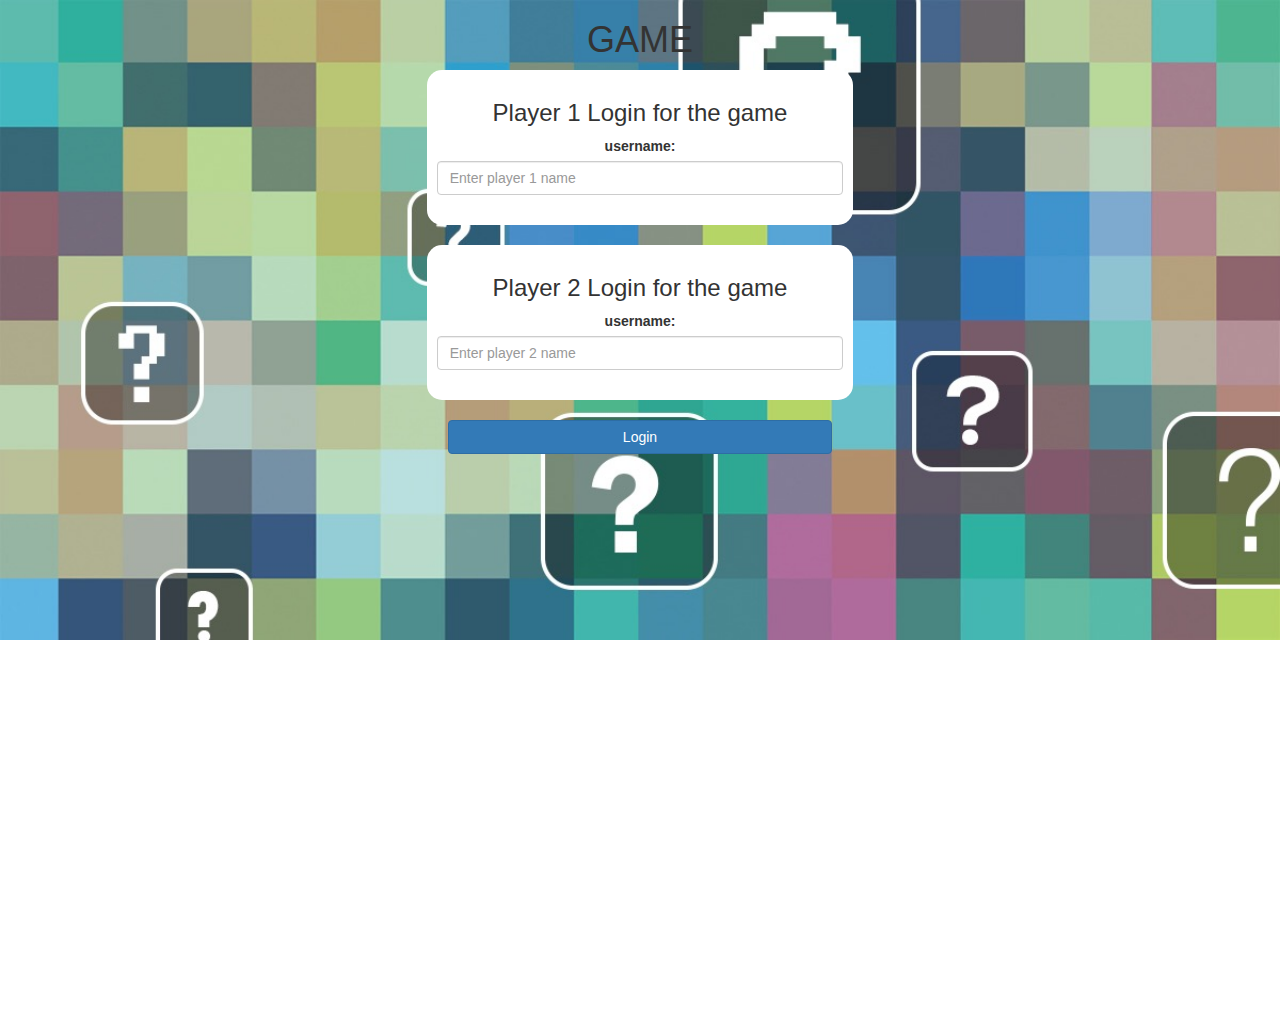
<file: index.html>
<!DOCTYPE html>
<html>
<head>
	<title>Guess The Word</title>

<meta name="viewport" content="width=device-width, initial-scale=1">
<link rel="stylesheet" href="https://maxcdn.bootstrapcdn.com/bootstrap/3.4.0/css/bootstrap.min.css">
<script src="https://ajax.googleapis.com/ajax/libs/jquery/3.4.1/jquery.min.js"></script>
<script src="https://maxcdn.bootstrapcdn.com/bootstrap/3.4.0/js/bootstrap.min.js"></script>

<link rel="stylesheet" type="text/css" href="game.css">

<script src="game_login.js"></script>
</head>
<body>
	<center>
		<h1>GAME</h1>
		<div class="col-lg-4 col-sm-8 col-xs-11 login_div1">
			<h3>Player 1 Login for the game</h3>
			<label>username:</label>
			<input type="text" id="player1_name_input" class="form-control" placeholder="Enter player 1 name">
			<br>
		</div>
		<br>
		
		<div class="col-lg-4 col-sm-8 col-xs-11 login_div2">
			<h3>Player 2 Login for the game</h3>
			<label>username:</label>
			<input type="text" id="player2_name_input" class="form-control" placeholder="Enter player 2 name">
			<br>
		</div>
		<br>

<button style="width: 30%;" class="btn btn-primary" onclick="adduser()">Login</button>
</center>
</body>
</html>
























	</center>

</body>
</html>
</file>
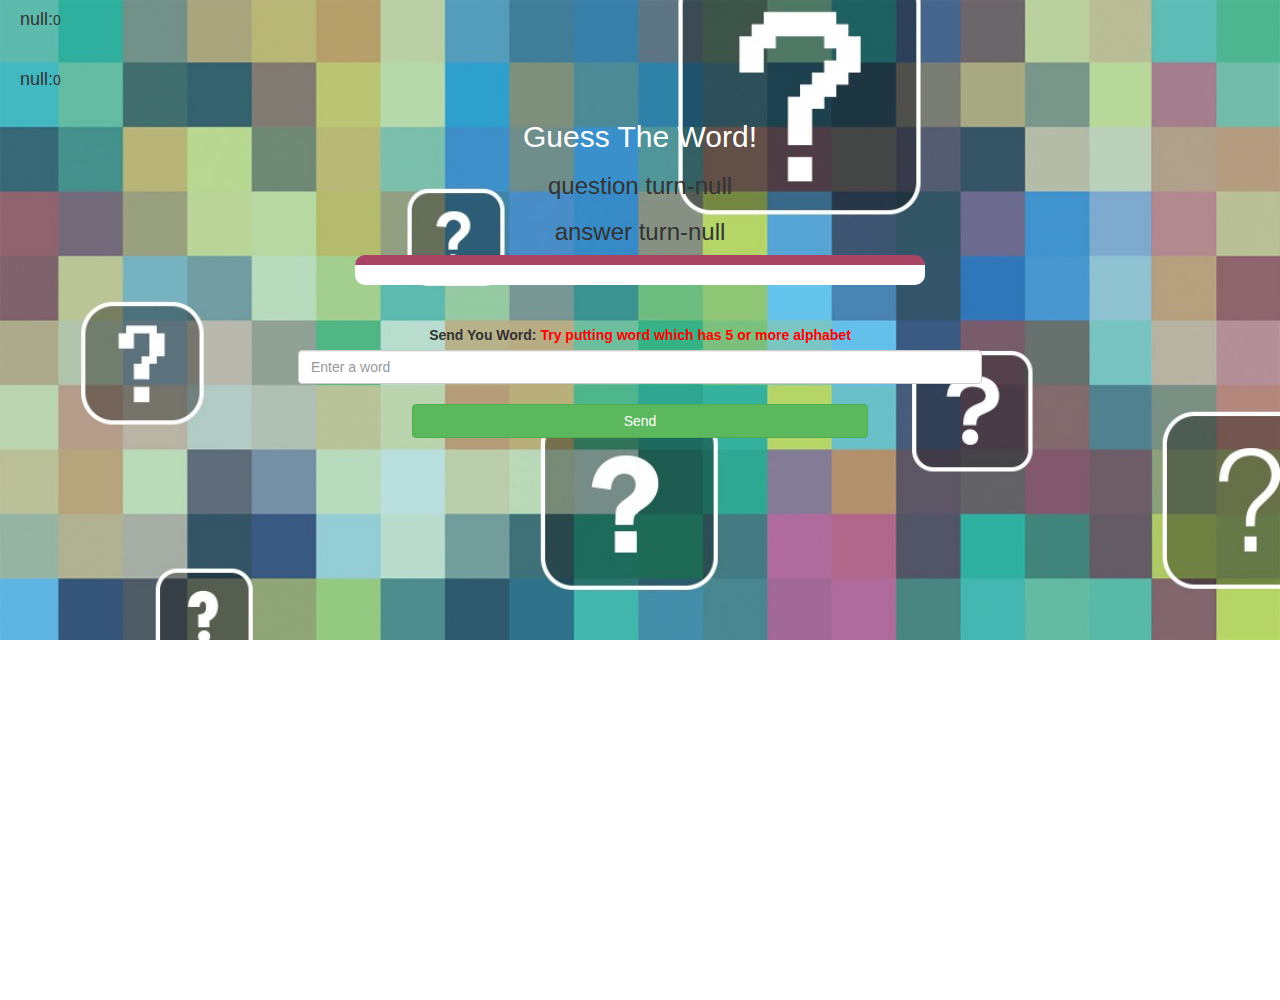
<file: game_page.html>
<!DOCTYPE html>
<html>
<head>
	<title>Guess The Word</title>

<meta name="viewport" content="width=device-width, initial-scale=1">
<link rel="stylesheet" href="https://maxcdn.bootstrapcdn.com/bootstrap/3.4.0/css/bootstrap.min.css">
<script src="https://ajax.googleapis.com/ajax/libs/jquery/3.4.1/jquery.min.js"></script>
<script src="https://maxcdn.bootstrapcdn.com/bootstrap/3.4.0/js/bootstrap.min.js"></script>

<link rel="stylesheet" type="text/css" href="game.css">
</head>
<body>
<h4 id="player1_name"></h4><span id="player1_score"></span>
<br>
<br>
<h4 id="player2_name"></h4><span id="player2_score"></span>
<div class="container">
	<center>
		<h2 style="color: white;">Guess The Word!</h2>
<h3 id="player_question"></h3>
<h3 id="player_answer"></h3>
<div id="output" class="col-lg-6"></div>

		<br>
		<br>

		<label>Send You Word: <b style="color: red">Try putting word which has 5 or more alphabet</b></label>
<input type="text" id="word" class="form-control" placeholder="Enter a word">
		<br>
		<button onclick="send()" class="btn btn-success" style="width: 40%;">Send</button>

	</center>
</div>

<script src="game_page.js"></script>
</body>
</html>
</file>
<file: game.css>
body
{
background-image: url("image-1.jpeg");
width: 100%;
height: 100%;
height: 1000px;
background-size: contain;
background-repeat: no-repeat;
}

	.login_div1 , .login_div2
	{
		background: white;
		padding: 10px;
		float: none;
		border-radius: 15px;
	}


#player1_name , #player2_name
{
	display: inline-block;
	margin-left: 20px;
}
#word
{
	width: 60%;
}
#word_display
{
	letter-spacing: 5px;
}
#output
{
background: white;
border-radius: 10px;
border-top: 10px solid #AA4465;
padding: 10px;
float: none;
text-align: left;
}
</file>
